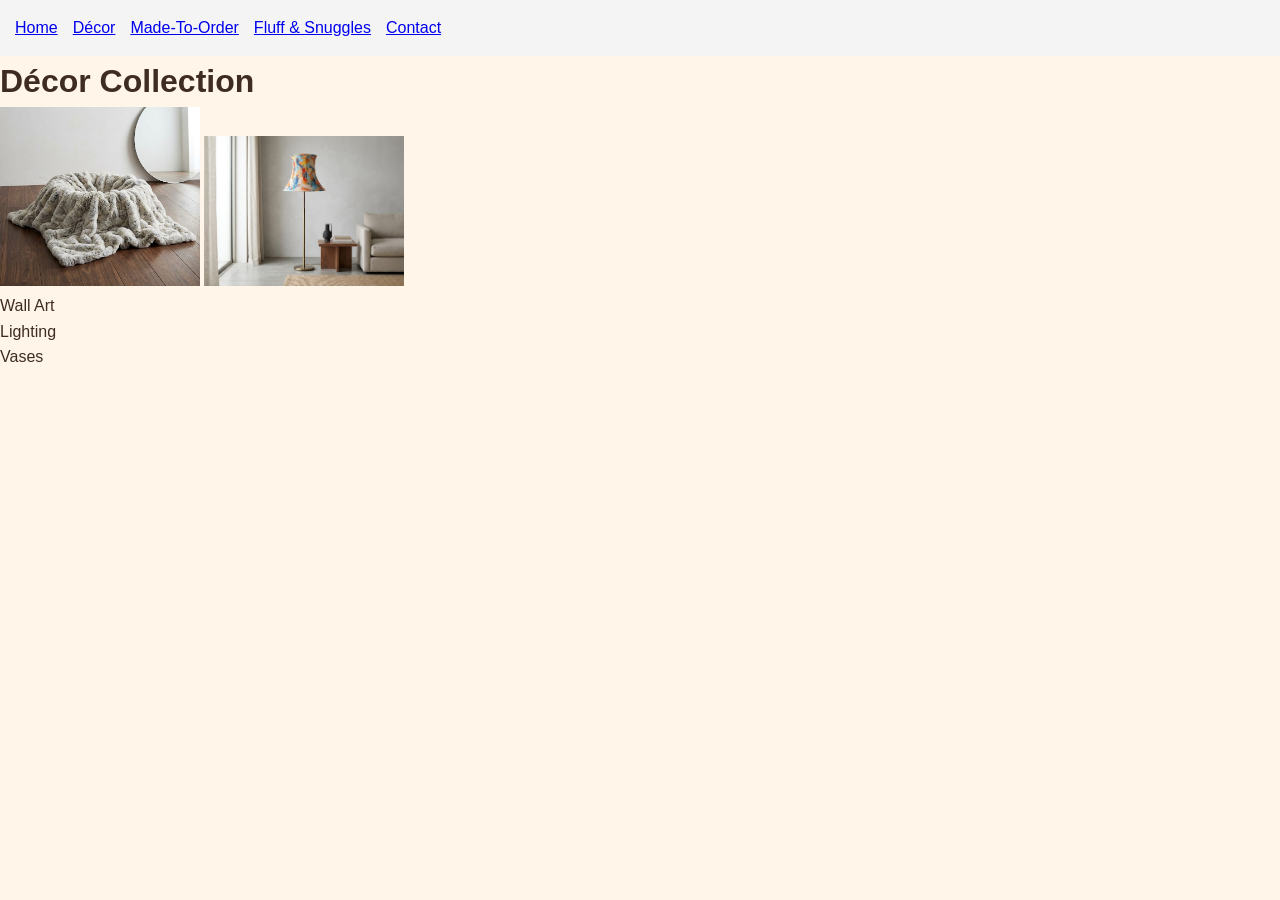
<file: index.html>
<!DOCTYPE html>
<html>
<head>
<title>Joy in a box</title>
<link rel="stylesheet" href="style.css">
</head>

<body>

<header>
   <nav>
    <ul> <li><a href="index.html">Home</a></li>
        <li><a href="decor.html">Décor</a></li>
        <li><a href="made to order.html">Made-To-Order</a></li>
        <li><a href="fluff.html">Fluff & Snuggles</a></li>
        <li><a href="contact.html">Contact</a></li>
    </ul>
</nav>

</header>

<main>
    <h1>Décor Collection</h1>

    <img src="davidDDD.jpeg" width="200">
    <img src="nats.jpeg" width="200">

    <ul>
        <li>Wall Art</li>
        <li>Lighting</li>
        <li>Vases</li>
    </ul>
</main>

</body>
</html>
</file>
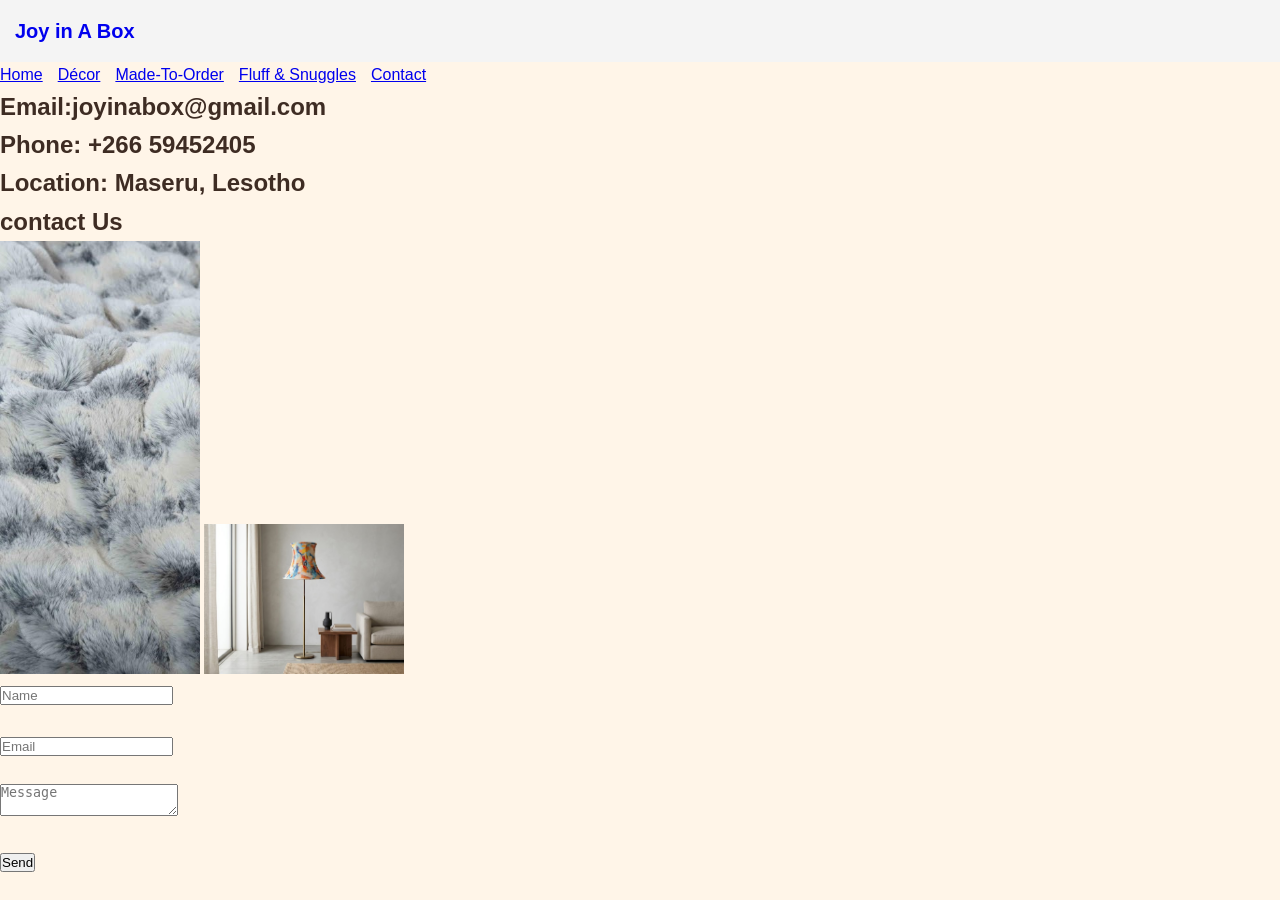
<file: contact.html>
<!DOCTYPE html>
<html>
<head>
    <title>Contact</title>
    <link rel="stylesheet" href="style.css">
</head>
<body>

<header>
    <div class="logo"><a href="contact.html">Joy in A Box</a></div>
</header>

<nav>
    <ul> <li><a href="index.html">Home</a></li>
        <li><a href="decor.html">Décor</a></li>
        <li><a href="made to order.html">Made-To-Order</a></li>
        <li><a href="fluff.html">Fluff & Snuggles</a></li>
        <li><a href="contact.html">Contact</a></li>
    </ul>
</nav>

<div class="container">
    <h2><p>Email:joyinabox@gmail.com</p>
<p>Phone: +266 59452405</p>
<p>Location: Maseru, Lesotho</p>contact Us</h2>
    <img src="nchana.jpeg" width="200">
    <img src="dabuu.jpeg" width="200">
     </div>
    
        <input type="text" placeholder="Name"><br><br>
        <input type="email" placeholder="Email"><br><br>
        <textarea placeholder="Message"></textarea><br><br>
        <button type="submit">Send</button>
    </form>
</div>

</body>
</html>
</file>
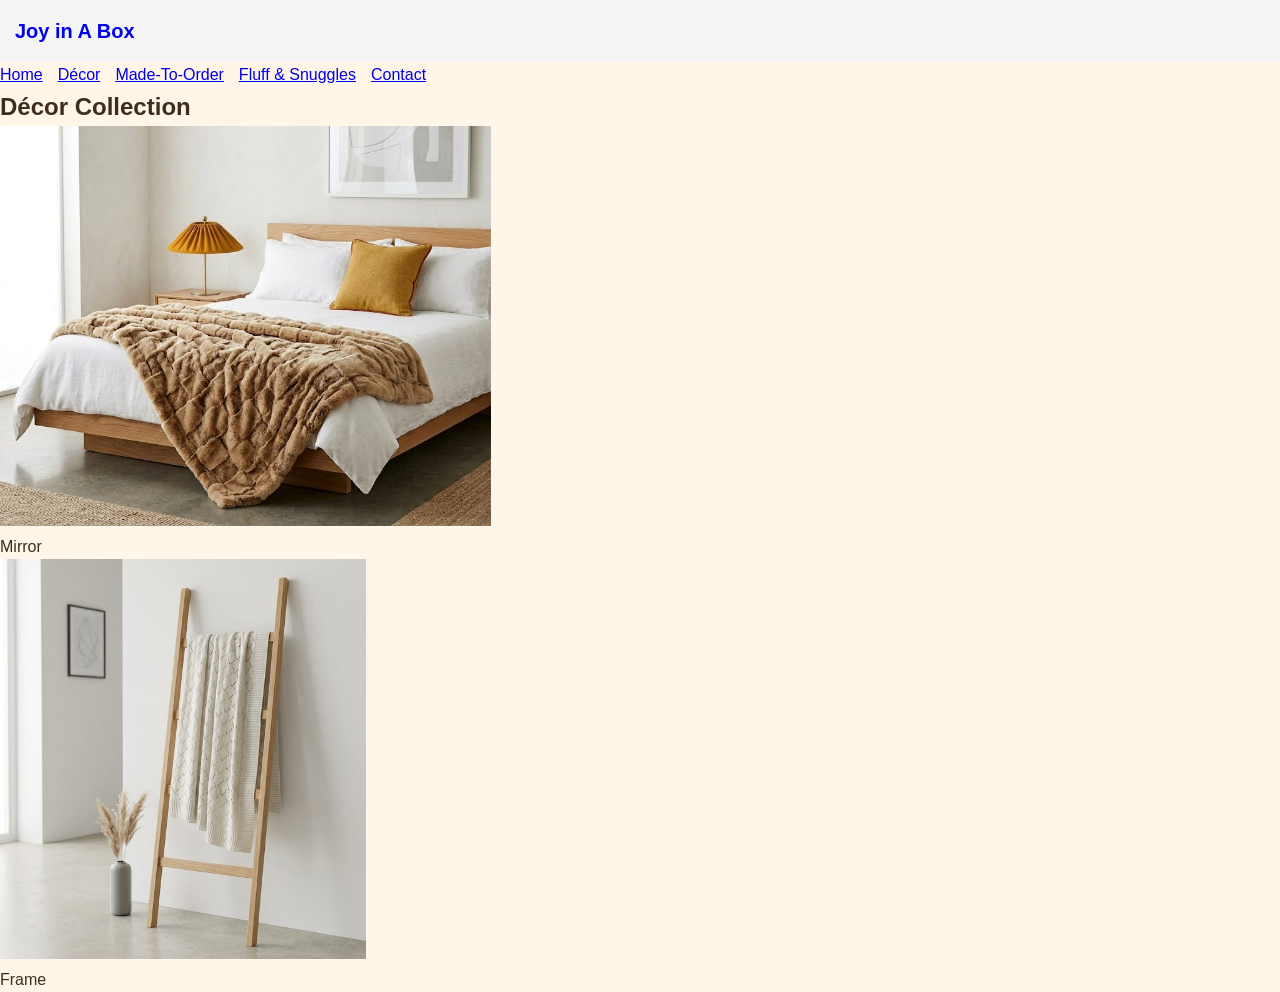
<file: decor.html>
<!DOCTYPE html>
<html>
<head>
    <title>Joy in a box</title>
    <link rel="stylesheet" href="style.css">
</head>
<body>

<header>
    <div class="logo"><a href="decor.html">Joy in A Box</a></div>
</header>

<nav>
    <ul> <li><a href="index.html">Home</a></li>
        <li><a href="decor.html">Décor</a></li>
        <li><a href="made to order.html">Made-To-Order</a></li>
        <li><a href="fluff.html">Fluff & Snuggles</a></li>
        <li><a href="contact.html">Contact</a></li>
    </ul>
</nav>

<div class="container">
    <h2>Décor Collection</h2>
    <div class="grid">
        <div class="card"><img src="ramashamole.jpeg"  height="400"><p>Mirror</p></div>
        <div class="card"><img src="damtjoetle.jpeg" height="400",width="400"><p>Frame</p></div>
    </div>
</div>

</body>
</html>
</file>
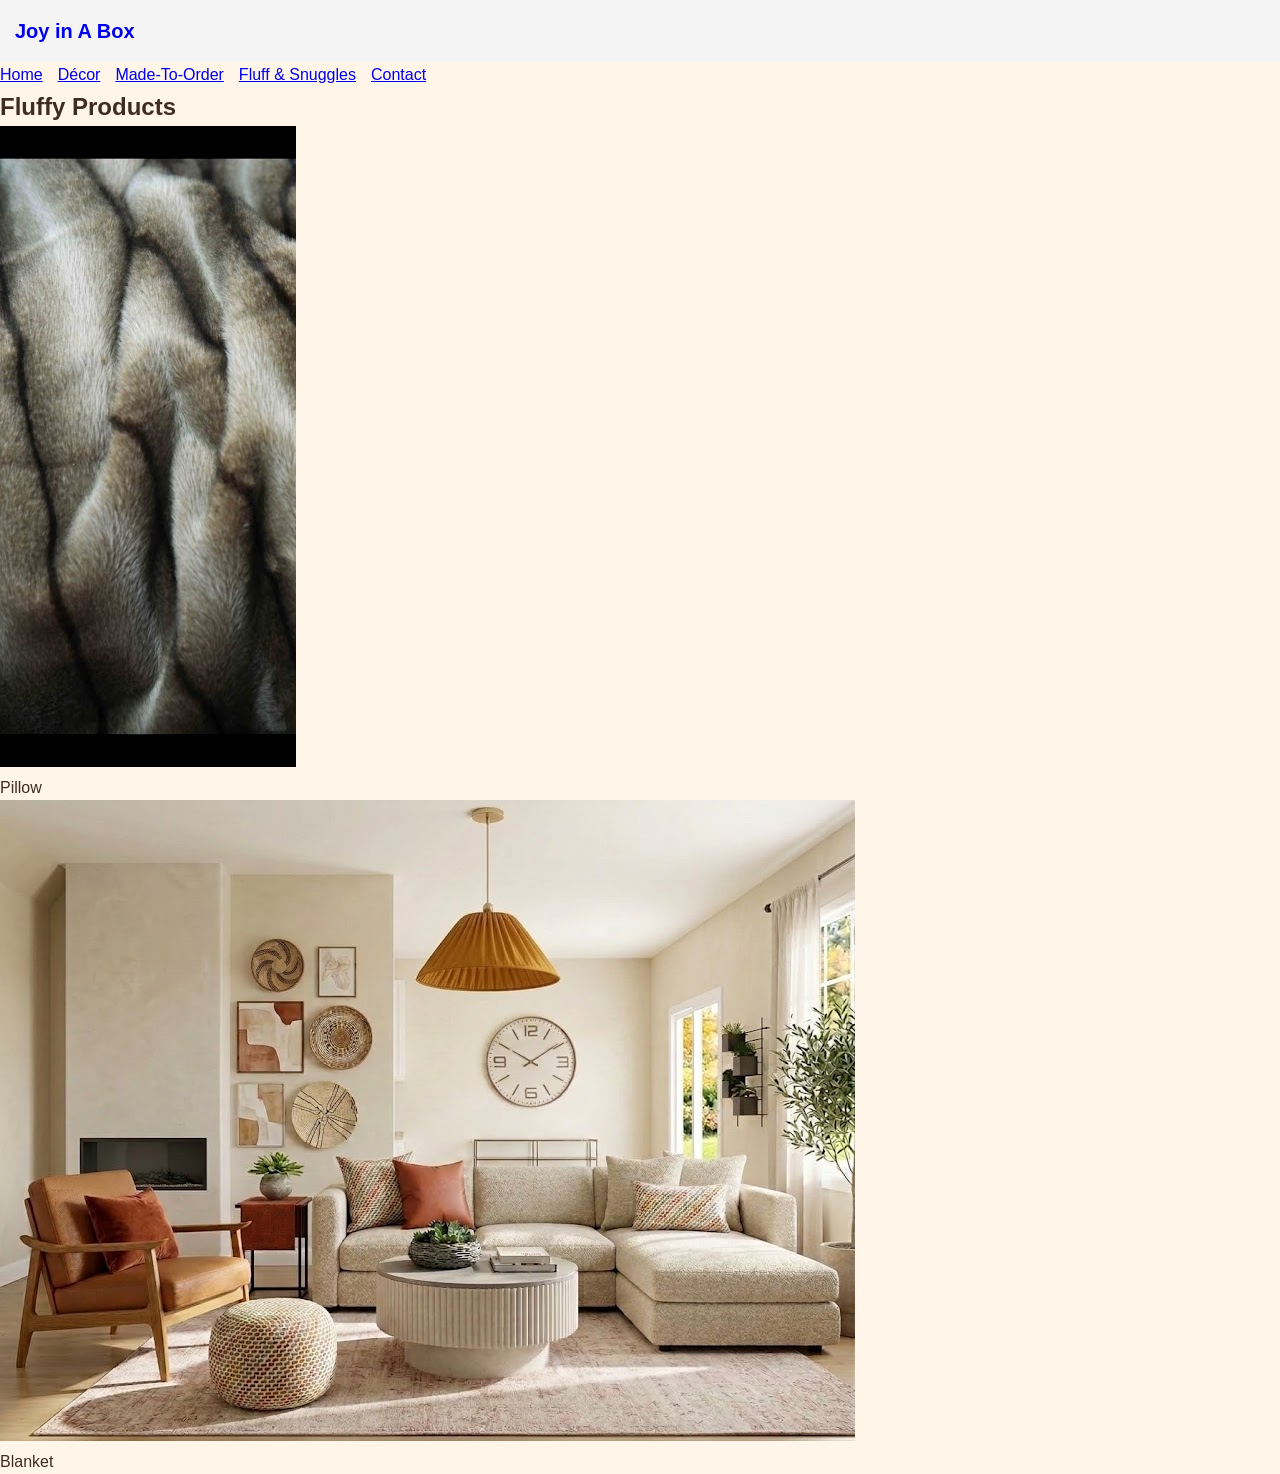
<file: fluff.html>
<!DOCTYPE html>
<html>
<head>
    <title>Fluff & Snuggles</title>
    <link rel="stylesheet" href="style.css">
</head>
<body>

<header>
    <div class="logo"><a href="index.html">Joy in A Box</a></div>
</header>

<nav>
    <ul> <li><a href="index.html">Home</a></li>
        <li><a href="decor.html">Décor</a></li>
        <li><a href="made to order.html">Made-To-Order</a></li>
        <li><a href="fluff.html">Fluff & Snuggles</a></li>
        <li><a href="contact.html">Contact</a></li>
    </ul>
</nav>

<div class="container">
    <h2>Fluffy Products</h2>
    <div class="grid">
        <div class="card"><img src="dab.jpeg"><p>Pillow</p></div>
        <div class="card"><img src="EEEEEMM.jpeg"><p>Blanket</p></div>
    </div>
</div>

</body>
</html>
</file>
<file: style.css>
body {
    font-family: Arial, sans-serif;
    margin: 0;
}

header {
    display: flex;
    justify-content: space-between;
    align-items: center;
    padding: 15px;
    background: #f4f4f4;
}

.logo a {
    font-weight: bold;
    text-decoration: none;
    font-size: 20px;
}

nav ul {
    display: flex;
    list-style: none;
    gap: 15px;
}

/* style.css - External Stylesheet for Joy in A Box */
:root {
  --cream: #FFF5E8;
  --warm-beige: #F9EFE2;
  --taupe: #A28B78;
  --espresso: #6B4E3E;
  --dark-charcoal: #3E2C23;
  --soft-white: #FFFFFF;
  --shadow-sm: 0 8px 20px rgba(0, 0, 0, 0.05);
  --shadow-md: 0 12px 28px rgba(0, 0, 0, 0.08);
  --transition: all 0.3s ease;
}

* {
  margin: 0;
  padding: 0;
  box-sizing: border-box;
}

body {
  font-family: 'Segoe UI', Tahoma, Geneva, Verdana, sans-serif;
  background-color: var(--cream);
  color: var(--dark-charcoal);
  line-height: 1.6;
}

/* Header Styles */
.site-header {
  background: var(--soft-white);
  box-shadow: var(--shadow-sm);
  position: static;
  top: 0;
  z-index: 1000;
}

.header-container {
  max-width: 1000px;
  margin: 0 auto;
  padding: 1rem 2rem;
  display: flex;
  justify-content: space-between;
  align-items: center;
  flex-wrap: wrap;
}

.logo a {
  display: inline-block;
}

.logo img {
  max-height: 60px;
  width: auto;
  transition: var(--transition);
}

.top-icons {
  display: flex;
  gap: 1.5rem;
}

.top-icons a {
  color: var(--espresso);
  font-size: 1.4rem;
  transition: var(--transition);
}

.top-icons a:hover {
  color: var(--taupe);
  transform: scale(1.05);
}

/* Navigation Menu */
.main-nav {
  background: var(--soft-white);
  border-top: 1px solid rgba(107, 78, 62, 0.1);
  border-bottom: 1px solid rgba(107, 78, 62, 0.1);
}

.nav-menu {
  max-width: 1400px;
  margin: 0 auto;
  padding: 0 2rem;
  list-style: none;
  display: flex;
  justify-content: center;
  gap: 2.5rem;
  position: relative;
}

.nav-menu > li {
  position: relative;
  padding: 1rem 0;
}

.nav-menu > li > a {
  text-decoration: none;
  color: var(--espresso);
  font-weight: 600;
  font-size: 1rem;
  letter-spacing: 0.5px;
  transition: var(--transition);
  display: flex;
  align-items: center;
  gap: 0.4rem;
}

.nav-menu > li > a:hover {
  color: var(--taupe);
}

/* Dropdown / Subcategories */
.dropdown .submenu {
  position: absolute;
  top: 100%;
  left: 0;
  background: var(--soft-white);
  min-width: 200px;
  list-style: none;
  padding: 0.8rem 0;
  border-radius: 12px;
  box-shadow: var(--shadow-md);
  opacity: 0;
  visibility: hidden;
  transition: var(--transition);
  z-index: 100;
}

.dropdown:hover .submenu {
  opacity: 1;
  visibility: visible;
}

.submenu li a {
  display: block;
  padding: 0.6rem 1.5rem;
  text-decoration: none;
  color: var(--dark-charcoal);
  transition: var(--transition);
}

.submenu li a:hover {
  background: var(--warm-beige);
  color: var(--espresso);
  padding-left: 1.8rem;
}

/* Hero Section */
.hero {
  background: linear-gradient(135deg, var(--warm-beige) 0%, var(--cream) 100%);
  padding: 5rem 2rem;
  text-align: center;
}

.hero-content h1 {
  font-size: 3rem;
  color: var(--espresso);
  margin-bottom: 1rem;
}

.hero-content p {
  font-size: 1.2rem;
  color: var(--taupe);
  margin-bottom: 2rem;
}

.btn-primary {
  display: inline-block;
  background: var(--espresso);
  color: var(--soft-white);
  padding: 0.8rem 2rem;
  text-decoration: none;
  border-radius: 40px;
  font-weight: 600;
  transition: var(--transition);
  border: none;
  cursor: pointer;
}

.btn-primary:hover {
  background: var(--taupe);
  transform: translateY(-2px);
  box-shadow: var(--shadow-sm);
}

.btn-secondary {
  background: transparent;
  color: var(--espresso);
  border: 2px solid var(--espresso);
  padding: 0.7rem 1.8rem;
  border-radius: 40px;
  text-decoration: none;
  font-weight: 600;
  transition: var(--transition);
  display: inline-block;
}

.btn-secondary:hover {
  background: var(--espresso);
  color: var(--soft-white);
}

/* Grid Layouts (Flexbox/Grid) */
.featured-grid, .products-grid, .made-to-order-section, .fluff-section, .contact-grid {
  max-width: 1200px;
  margin: 4rem auto;
  padding: 0 2rem;
}

.featured-grid h2, .products-grid h2, .made-to-order-section h2, .fluff-section h2, .contact-grid h2, .process-section h2, .media-section h2, .benefits-list h2 {
  text-align: center;
  font-size: 2rem;
  color: var(--espresso);
  margin-bottom: 2.5rem;
  position: relative;
}

.featured-grid h2:after, .products-grid h2:after, .made-to-order-section h2:after {
  content: '';
  display: block;
  width: 60px;
  height: 3px;
  background: var(--taupe);
  margin: 0.8rem auto 0;
}

.grid-container {
  display: grid;
  grid-template-columns: repeat(auto-fit, minmax(300px, 1fr));
  gap: 2rem;
}

.grid-card, .product-card {
  background: var(--soft-yellow);
  border-radius: 20px;
  overflow: hidden;
  box-shadow: var(--shadow-sm);
  transition: var(--transition);
  text-align: center;
  padding-bottom: 1.5rem;
}

.grid-card:hover, .product-card:hover {
  transform: translateY(-8px);
  box-shadow: var(--shadow-md);
}

.grid-card img, .product-card img {
  width: 100%;
  height: 250px;
  object-fit: cover;
}

.grid-card h3, .product-card h3 {
  margin: 1rem 0 0.5rem;
  color: var(--espresso);
  font-size: 1.3rem;
}

.grid-card p, .product-card p {
  padding: 0 1rem;
  color: var(--taupe);
}

.price {
  font-weight: bold;
  color: var(--espresso);
  font-size: 1.2rem;
  margin: 0.5rem 0;
}

/* Lists Usage */
.styled-list {
  max-width: 600px;
  margin: 2rem auto;
  list-style: none;
}

.styled-list li {
  padding: 0.8rem 0;
  display: flex;
  align-items: center;
  gap: 1rem;
  font-size: 1.1rem;
  border-bottom: 1px solid rgba(107, 78, 62, 0.1);
}

.styled-list li i {
  color: var(--espresso);
  width: 30px;
  font-size: 1.3rem;
}

/* Media Element */
.media-section {
  max-width: 1000px;
  margin: 4rem auto;
  padding: 0 2rem;
  text-align: center;
}

.video-wrapper {
  position: relative;
  padding-bottom: 56.25%;
  height: 0;
  overflow: hidden;
  border-radius: 24px;
  box-shadow: var(--shadow-md);
}

.video-wrapper iframe {
  position: absolute;
  top: 0;
  left: 0;
  width: 100%;
  height: 100%;
  border: none;
}

.video-caption {
  margin-top: 1rem;
  color: var(--taupe);
  font-style: italic;
}

/* Made-To-Order Process Section */
.process-steps {
  display: flex;
  flex-wrap: wrap;
  justify-content: center;
  gap: 2rem;
  margin: 3rem 0;
}

.step {
  background: var(--soft-white);
  padding: 2rem;
  border-radius: 20px;
  flex: 1;
  min-width: 200px;
  text-align: center;
  box-shadow: var(--shadow-sm);
}

.step i {
  font-size: 2.5rem;
  color: var(--espresso);
  margin-bottom: 1rem;
}

.step h3 {
  color: var(--espresso);
  margin-bottom: 0.5rem;
}

.order-form {
  background: var(--soft-white);
  padding: 2rem;
  border-radius: 24px;
  max-width: 700px;
  margin: 2rem auto;
}

.form-group {
  margin-bottom: 1.2rem;
}

.form-group input, .form-group select, .form-group textarea {
  width: 100%;
  padding: 0.8rem;
  border: 1px solid #ddd;
  border-radius: 12px;
  font-family: inherit;
}

/* Contact/About Page */
.contact-wrapper {
  display: grid;
  grid-template-columns: repeat(auto-fit, minmax(300px, 1fr));
  gap: 3rem;
  margin-top: 2rem;
}

.about-text, .contact-info {
  background: var(--soft-white);
  padding: 2rem;
  border-radius: 24px;
  box-shadow: var(--shadow-sm);
}

.about-text h3, .contact-info h3 {
  color: var(--espresso);
  margin-bottom: 1rem;
}

.contact-details {
  list-style: none;
  margin-top: 1.5rem;
}

.contact-details li {
  padding: 0.6rem 0;
  display: flex;
  align-items: center;
  gap: 1rem;
}

/* Footer */
.site-footer {
  background: var(--dark-charcoal);
  color: #e0d6cd;
  margin-top: 4rem;
  padding: 3rem 2rem 1rem;
}

.footer-grid {
  max-width: 1200px;
  margin: 0 auto;
  display: grid;
  grid-template-columns: repeat(auto-fit, minmax(200px, 1fr));
  gap: 2rem;
}

.footer-col h4 {
  color: var(--cream);
  margin-bottom: 1rem;
  font-size: 1.1rem;
}

.newsletter-form {
  display: flex;
  flex-direction: column;
  gap: 0.5rem;
}

.newsletter-form input {
  padding: 0.7rem;
  border: none;
  border-radius: 40px;
  background: rgba(255,255,240,0.9);
}

.newsletter-form button {
  background: var(--taupe);
  border: none;
  padding: 0.7rem;
  border-radius: 40px;
  color: white;
  cursor: pointer;
  transition: var(--transition);
}

.footer-links {
  list-style: none;
}

.footer-links li a {
  color: #e0d6cd;
  text-decoration: none;
  line-height: 2;
  transition: var(--transition);
}

.footer-links li a:hover {
  color: var(--cream);
  padding-left: 5px;
}

.social-icons {
  display: flex;
  gap: 1rem;
  margin-top: 0.5rem;
}

.social-icons a {
  color: var(--cream);
  font-size: 1.5rem;
  transition: var(--transition);
}

.footer-bottom {
  text-align: center;
  padding-top: 2rem;
  margin-top: 2rem;
  border-top: 1px solid rgba(255,245,232,0.2);
  font-size: 0.9rem;
}

/* Floating Buttons */
.floating-buttons {
  position: fixed;
  bottom: 2rem;
  right: 1.5rem;
  display: flex;
  flex-direction: column;
  gap: 1rem;
  z-index: 999;
}

.scroll-top, .whatsapp-btn {
  background: var(--espresso);
  color: white;
  width: 48px;
  height: 48px;
  border-radius: 50%;
  display: flex;
  align-items: center;
  justify-content: center;
  text-decoration: none;
  box-shadow: var(--shadow-md);
  transition: var(--transition);
}

.scroll-top {
  opacity: 0;
  visibility: hidden;
}

.whatsapp-btn {
  background: #25D366;
}

.scroll-top:hover, .whatsapp-btn:hover {
  transform: scale(1.05);
}

/* Responsive Design */
@media (max-width: 768px) {
  .header-container {
    flex-direction: column;
    gap: 1rem;
  }
  
  .nav-menu {
    flex-direction: column;
    align-items: center;
    gap: 0;
    padding: 0;
  }
  
  .nav-menu > li {
    width: 100%;
    text-align: center;
  }
  
  .dropdown .submenu {
    position: static;
    opacity: 1;
    visibility: visible;
    box-shadow: none;
    background: var(--warm-beige);
    margin-top: 0.5rem;
  }
  
  .hero-content h1 {
    font-size: 2rem;
  }
  
  .process-steps {
    flex-direction: column;
  }
  
  .footer-grid {
    grid-template-columns: 1fr;
    text-align: center;
  }
  
  .social-icons {
    justify-content: center;
  }
  
  .top-icons {
    justify-content: center;
  }
}
</file>
